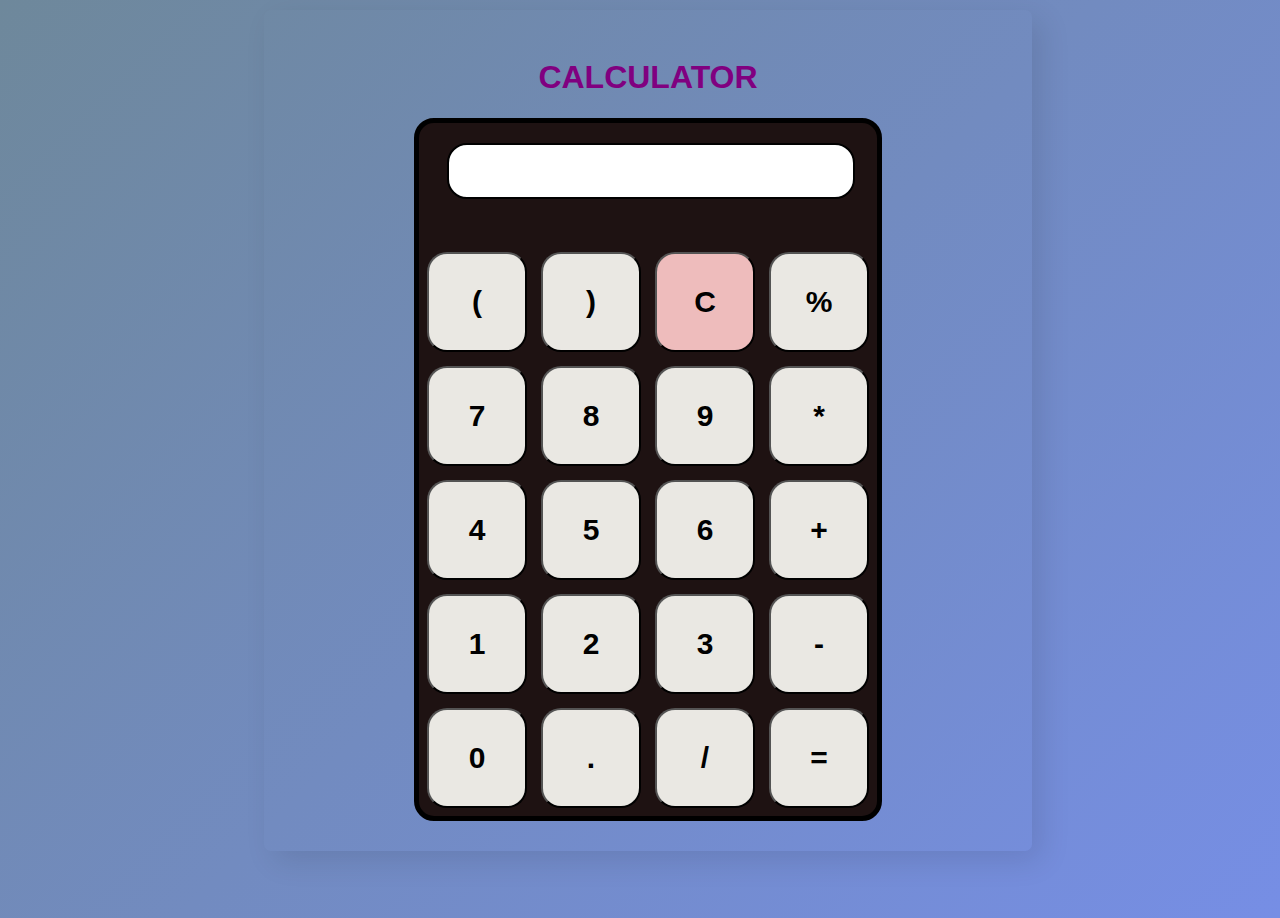
<file: TASK1/index.html>
<!DOCTYPE html>
<html lang="en">
  <head>
    <meta charset="UTF-8" />
    <meta http-equiv="X-UA-Compatible" content="IE=edge" />
    <meta name="viewport" content="width=device-width, initial-scale=1.0" />
    <title>JS CALCULATOR</title>
    <link rel="stylesheet" href="style.css" />
  </head>
  <body>
    <div class="container">
      <div class="heading">
        <h1>CALCULATOR</h1>
      </div>
      <div class="calculator">
        <input type="text" id="display">
        <table>
          <tr>
            <td><button>(</button></td>
            <td><button>)</button></td>
            <td><button id="clear">C</button></td>
            <td><button id="">%</button></td>
          </tr>
          <tr>
            <td><button>7</button></td>
            <td><button>8</button></td>
            <td><button>9</button></td>
            <td><button>*</button></td>
          </tr>
          <tr>
            <td><button>4</button></td>
            <td><button>5</button></td>
            <td><button>6</button></td>
            <td><button>+</button></td>
          </tr>
          <tr>
            <td><button>1</button></td>
            <td><button>2</button></td>
            <td><button>3</button></td>
            <td><button>-</button></td>
          </tr>
          <tr>
            <td><button>0</button></td>
            <td><button>.</button></td>
            <td><button>/</button></td>
            <td><button>=</button></td>
          </tr>
        </table>
      </div>
    </div>
  <script src="script.js"></script>
</html>
</file>
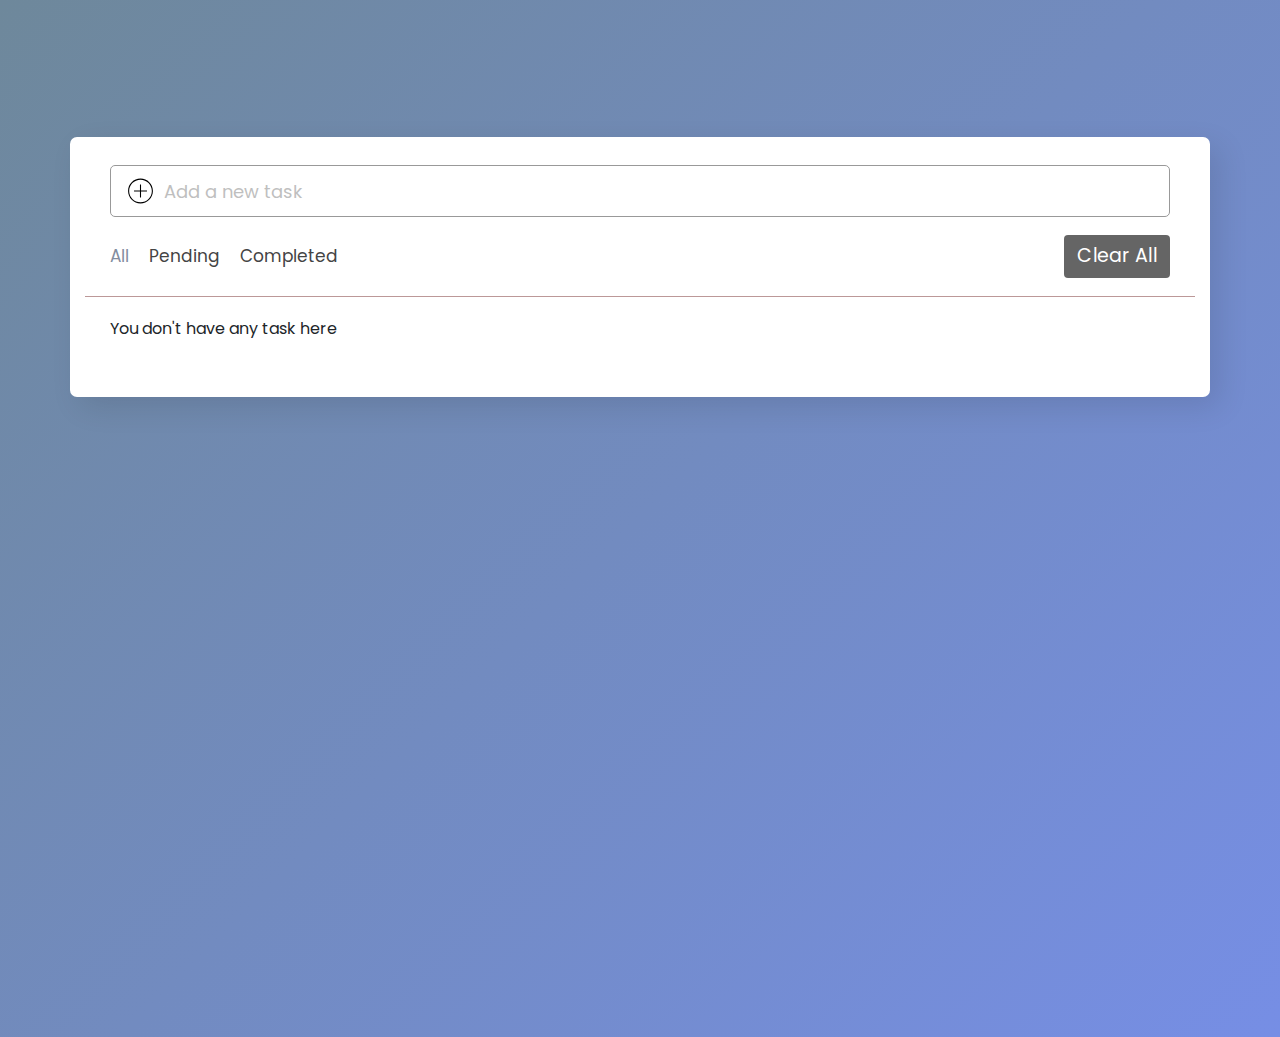
<file: task2/index.html>
<!DOCTYPE html>
<html lang="en" dir="ltr">
  <head>
    <meta charset="utf-8" />
    <title>To-Do List Web App</title>
    <link rel="stylesheet" href="style.css" />
    <meta name="viewport" content="width=device-width, initial-scale=1.0" />

    <link
      rel="stylesheet"
      href="https://cdn.jsdelivr.net/npm/bootstrap@4.3.1/dist/css/bootstrap.min.css"
      integrity="sha384-ggOyR0iXCbMQv3Xipma34MD+dH/1fQ784/j6cY/iJTQUOhcWr7x9JvoRxT2MZw1T"
      crossorigin="anonymous"
    />
  </head>
  <body>
    <div class="container">
      <div class="task-input">
        <img src="./assets/plus.svg" alt="add" class="add" />
        <input type="text" placeholder="Add a new task" />
      </div>
      <div class="controls">
        <div class="filters">
          <span class="active" id="all">All</span>
          <span id="pending">Pending</span>
          <span id="completed">Completed</span>
        </div>
        <button class="clear-btn">Clear All</button>
      </div>
      <ul class="task-box"></ul>
    </div>

    <script src="script.js"></script>
    <script
      src="https://code.jquery.com/jquery-3.3.1.slim.min.js"
      integrity="sha384-q8i/X+965DzO0rT7abK41JStQIAqVgRVzpbzo5smXKp4YfRvH+8abtTE1Pi6jizo"
      crossorigin="anonymous"
    ></script>
    <script
      src="https://cdn.jsdelivr.net/npm/popper.js@1.14.7/dist/umd/popper.min.js"
      integrity="sha384-UO2eT0CpHqdSJQ6hJty5KVphtPhzWj9WO1clHTMGa3JDZwrnQq4sF86dIHNDz0W1"
      crossorigin="anonymous"
    ></script>
    <script
      src="https://cdn.jsdelivr.net/npm/bootstrap@4.3.1/dist/js/bootstrap.min.js"
      integrity="sha384-JjSmVgyd0p3pXB1rRibZUAYoIIy6OrQ6VrjIEaFf/nJGzIxFDsf4x0xIM+B07jRM"
      crossorigin="anonymous"
    ></script>
  </body>
</html>
</file>
<file: TASK1/style.css>
body {
  font-family: sans-serif;
}
body {
  width: 100%;
  height: 100vh;
  overflow: hidden;
  background: linear-gradient(135deg, #6e889b, #768ee5);
}

.container {
  text-align: center;
  /* margin-top: 8 0p
  x; */
  justify-content: center;
  align-items: center;
  width: 60%;
  width: 60%;
  padding: 28px 0 30px;
  margin: 137px auto;
  border-radius: 7px;
  margin-top: 10px;
  box-shadow: 10px 10px 30px rgba(0, 0, 0, 0.1);
}

h1 {
  color: purple;
}
.calculator {
  background-color: rgb(30, 18, 18);
  border-radius: 20px;
  border: 5px solid black;
  /* padding: 45px; */
  display: inline-block;
}
table {
  margin: auto;
}
input {
  font-size: 30px;
  width: 400px;
  height: 50px;
  /* margin-bottom: 10px; */
  border: 2px solid black;
  margin-top: 20px;
  border-radius: 20px;
  margin-left: 5px;
  margin-bottom: 45px;
}

button {
  width: 100px;
  height: 100px;
  font-size: 30px;
  margin: 5px;
  font-weight: bolder;
  background-color: rgb(234, 232, 227);
  border-radius: 20px;
  cursor: pointer;
}

#clear {
  background-color: rgb(238, 188, 188);
}

#back {
  width: 33px;
  height: 42px;
}
</file>
<file: task2/style.css>
@import url("https://fonts.googleapis.com/css2?family=Poppins:wght@400;500;600;700&display=swap");
* {
  margin: 0;
  padding: 0;
  box-sizing: border-box;
  font-family: "Poppins", sans-serif;
}
body {
  width: 100%;
  height: 100vh;
  overflow: hidden;
  background: linear-gradient(135deg, #6e889b, #768ee5);
}
::selection {
  color: #fff;
  background: #475468;
}
.container {
  width: 60%;
  padding: 28px 0 30px;
  margin: 137px auto;
  background: #fff;
  border-radius: 7px;
  box-shadow: 10px 10px 30px rgba(0, 0, 0, 0.1);
}
.task-input {
  height: 52px;
  padding: 0 25px;
  position: relative;
}
.add {
  width: 27px;
}
.task-input img {
  top: 50%;
  position: absolute;
  transform: translate(17px, -50%);
}
.task-input input {
  height: 100%;
  width: 100%;
  outline: none;
  font-size: 18px;
  border-radius: 5px;
  padding: 0 20px 0 53px;
  border: 1px solid #999;
}
.task-input input:focus,
.task-input input.active {
  padding-left: 52px;
  border: 2px solid #7e9ac9;
}
.task-input input::placeholder {
  color: #bfbfbf;
}
.controls,
li {
  display: flex;
  align-items: center;
  justify-content: space-between;
}
.controls {
  padding: 18px 25px;
  border-bottom: 1px solid #bc9898;
}
.filters span {
  margin: 0 8px;
  font-size: 17px;
  color: #444444;
  cursor: pointer;
}
.filters span:first-child {
  margin-left: 0;
}
.filters span.active {
  color: #838d9f;
}
.controls .clear-btn {
  border: none;
  opacity: 0.6;
  outline: none;
  cursor: pointer;
  color: white;
  font-size: 19px;
  padding: 7px 13px;
  border-radius: 4px;
  letter-spacing: 0.3px;
  pointer-events: none;
  transition: transform 0.25s ease;
  background-color: black;
}
.clear-btn.active {
  opacity: 0.9;
  pointer-events: auto;
}
.clear-btn:active {
  transform: scale(0.93);
}
.task-box {
  margin-top: 20px;
  margin-right: 5px;
  padding: 0 20px 10px 25px;
}
.task-box.overflow {
  overflow-y: auto;
  max-height: 300px;
}
.task-box::-webkit-scrollbar {
  width: 5px;
}
.task-box::-webkit-scrollbar-track {
  background: #f1f1f1;
  border-radius: 25px;
}
.task-box::-webkit-scrollbar-thumb {
  background: #e6e6e6;
  border-radius: 25px;
}
.task-box .task {
  list-style: none;
  font-size: 17px;
  margin-bottom: 18px;
  padding-bottom: 16px;
  align-items: flex-start;
  border-bottom: 1px solid #ccc;
}
.task-box .task:last-child {
  margin-bottom: 0;
  border-bottom: 0;
  padding-bottom: 0;
}
.task-box .task label {
  display: flex;
  align-items: flex-start;
}
.task label input {
  margin-top: 7px;
  accent-color: #3c87ff;
}
.task label p {
  user-select: none;
  margin-left: 12px;
  word-wrap: break-word;
}
.task label p.checked {
  text-decoration: line-through;
}
.task-box .settings {
  position: relative;
}
.settings :where(i, li) {
  cursor: pointer;
}
.settings .task-menu {
  z-index: 10;
  right: -5px;
  bottom: -65px;
  padding: 5px 0;
  background: #fff;
  position: absolute;
  border-radius: 4px;
  transform: scale(0);
  transform-origin: top right;
  box-shadow: 0 0 6px rgba(0, 0, 0, 0.15);
  transition: transform 0.2s ease;
}
.task-box .task:last-child .task-menu {
  bottom: 0;
  transform-origin: bottom right;
}
.task-box .task:first-child .task-menu {
  bottom: -65px;
  transform-origin: top right;
}
.task-menu.show {
  transform: scale(1);
}
.task-menu li {
  height: 25px;
  font-size: 16px;
  margin-bottom: 2px;
  padding: 17px 15px;
  cursor: pointer;
  justify-content: flex-start;
}
.task-menu li:last-child {
  margin-bottom: 0;
}
.settings li:hover {
  background: #f5f5f5;
}
.settings li i {
  padding-right: 8px;
}

@media (max-width: 400px) {
  body {
    padding: 0 10px;
  }
  .wrapper {
    padding: 20px 0;
  }
  .filters span {
    margin: 0 5px;
  }
  .task-input {
    padding: 0 20px;
  }
  .controls {
    padding: 18px 20px;
  }
  .task-box {
    margin-top: 20px;
    margin-right: 5px;
    padding: 0 15px 10px 20px;
  }
  .task label input {
    margin-top: 4px;
  }
}
.clear-btn {
  background-color: black;
  color: white;
  background-color: pinks;
}
</file>
